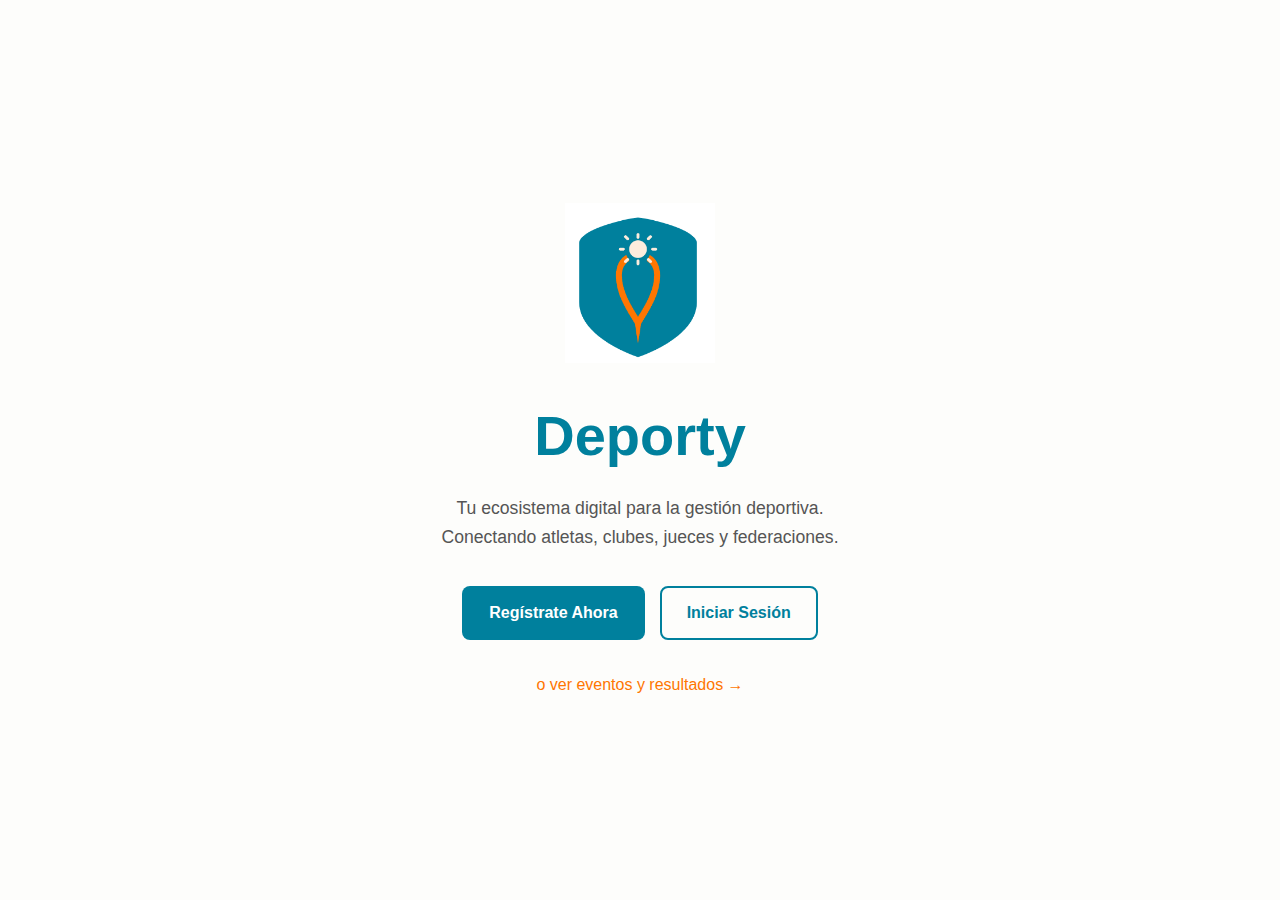
<file: index.html>
<!DOCTYPE html>
<html lang="es">
<head>
    <meta charset="UTF-8">
    <meta name="viewport" content="width=device-width, initial-scale=1.0">
    <title>Bienvenido a Deporty</title>
    <link rel="stylesheet" href="assets/css/style.css">
</head>
<body>

    <main class="landing-page" data-page="home">
        <section class="hero">
            <img src="assets/images/icon.png" alt="Logo de Deporty" class="hero__logo">
            
            <h1 class="hero__title">Deporty</h1>
            <p class="hero__subtitle">Tu ecosistema digital para la gestión deportiva. <br> Conectando atletas, clubes, jueces y federaciones.</p>
            
            <div class="hero__actions">
                <a href="signup.html" class="button button--primary" data-action="navigate-to-register">Regístrate Ahora</a>
                <a href="login.html" class="button button--secondary" data-action="navigate-to-login">Iniciar Sesión</a>
            </div>

            <div class="hero__link-section">
                <a href="eventos_publicos.html" class="hero__link" data-action="view-public-events">o ver eventos y resultados &rarr;</a>
            </div>
        </section>
    </main>
    
</body>
</html>
</file>
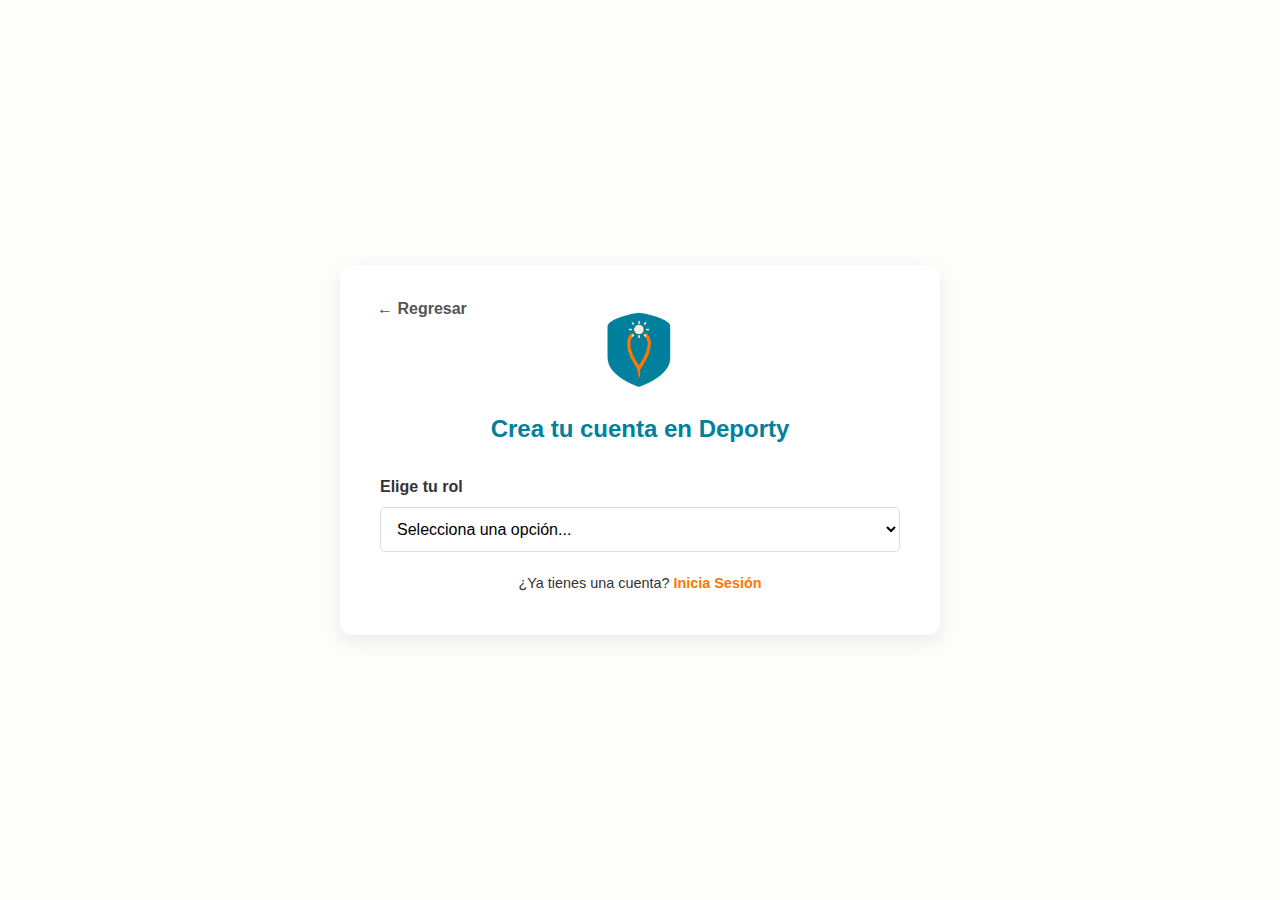
<file: signup.html>
<!DOCTYPE html>
<html lang="es">
<head>
    <meta charset="UTF-8">
    <meta name="viewport" content="width=device-width, initial-scale=1.0">
    <title>Registro en Deporty</title>
    <link rel="stylesheet" href="assets/css/style.css">
</head>
<body>
    <main class="page-container" data-page="registration">
        <div class="form-container" data-component="registration-form">
            
            <a href="index.html" class="form-container__back-button" aria-label="Regresar a la página de inicio" data-action="go-back-home">&larr; Regresar</a>
            
            <a href="index.html" class="form-container__logo-link" aria-label="Página de inicio de Deporty">
                <img src="assets/images/icon.png" alt="Logo de Deporty" class="form-container__logo">
            </a>

            <h2 class="form-container__title">Crea tu cuenta en Deporty</h2>
            
            <form id="registrationForm" class="form" novalidate>
                <div class="form__group">
                    <label for="role" class="form__label">Elige tu rol</label>
                    <select id="role" name="role" class="form__input" data-field="role-selector" required>
                        <option value="" disabled selected>Selecciona una opción...</option>
                        <option value="athlete">Deportista</option>
                        <option value="coach">Entrenador</option>
                        <option value="judge">Juez</option>
                        <option value="club">Club</option>
                    </select>
                </div>
                
                <div id="dynamic-fields-section" style="display: none;">
                    
                    <div id="groupFullName" class="form__group-dynamic">
                        <label for="fullName" class="form__label">Nombre Completo</label>
                        <input type="text" id="fullName" name="fullName" class="form__input" data-field="full-name" required>
                    </div>
                    <div id="groupBusinessName" class="form__group-dynamic">
                        <label for="businessName" class="form__label">Razón Social</label>
                        <input type="text" id="businessName" name="businessName" class="form__input" data-field="business-name" required>
                    </div>

                    <div id="fields-natural-person" class="form__group-role">
                        <fieldset class="form__fieldset">
                            <legend class="form__legend">Información Personal</legend>
                            <div id="groupBirthDate" class="form__group">
                                <label for="birthDate" class="form__label">Fecha de Nacimiento</label>
                                <input type="date" id="birthDate" name="birthDate" class="form__input" data-field="birth-date" required>
                                <input type="hidden" id="calculatedAge" name="calculatedAge">
                                <input type="hidden" id="calculatedCategory" name="calculatedCategory">
                            </div>
                            <div id="groupGender" class="form__group">
                                <label for="gender" class="form__label">Género</label>
                                <select id="gender" name="gender" class="form__input" data-field="gender" required>
                                    <option value="femenino">Femenino</option>
                                    <option value="masculino">Masculino</option>
                                </select>
                            </div>
                        </fieldset>
                        <fieldset class="form__fieldset">
                            <legend class="form__legend">Ubicación</legend>
                            <div class="form__group">
                                <label for="country" class="form__label">País</label>
                                <input type="text" id="country" name="country" class="form__input" value="Colombia" readonly>
                            </div>
                            <div class="form__group">
                                <label for="department" class="form__label">Departamento</label>
                                <select id="department" name="department" class="form__input" required>
                                    <option value="" disabled selected>Selecciona...</option>
                                    <option value="norte-santander">Norte de Santander</option>
                                    <option value="antioquia">Antioquia</option>
                                    <option value="valle-cauca">Valle del Cauca</option>
                                    <option value="bogota">Bogotá D.C.</option>
                                </select>
                            </div>
                            <div class="form__group">
                                <label for="city" class="form__label">Ciudad / Municipio</label>
                                <select id="city" name="city" class="form__input" disabled required>
                                    <option value="">Elige un departamento...</option>
                                </select>
                            </div>
                        </fieldset>
                    </div>

                    <fieldset class="form__fieldset">
                        <legend>Datos de la cuenta</legend>
                        <div class="form__group">
                            <label for="email" class="form__label">Correo Electrónico</label>
                            <input type="email" id="email" name="email" class="form__input" data-field="email" required>
                        </div>
                        <div class="form__group">
                            <label for="password" class="form__label">Contraseña</label>
                            <input type="password" id="password" name="password" class="form__input" data-field="password" required minlength="8">
                        </div>
                        <div class="form__group">
                            <label for="confirmPassword" class="form__label">Confirmar Contraseña</label>
                            <input type="password" id="confirmPassword" name="confirmPassword" class="form__input" data-field="confirm-password" required minlength="8">
                        </div>
                    </fieldset>

                    <div id="form-message" class="form__message"></div>
                    
                    <button type="submit" class="button button--primary button--full-width" data-action="submit-registration">Crear Cuenta</button>
                </div>
            </form>

            <div class="form__footer">
                <p>¿Ya tienes una cuenta? <a href="login.html">Inicia Sesión</a></p>
            </div>
        </div>
    </main>
    <script src="assets/js/registration.js"></script>
</body>
</html>
</file>
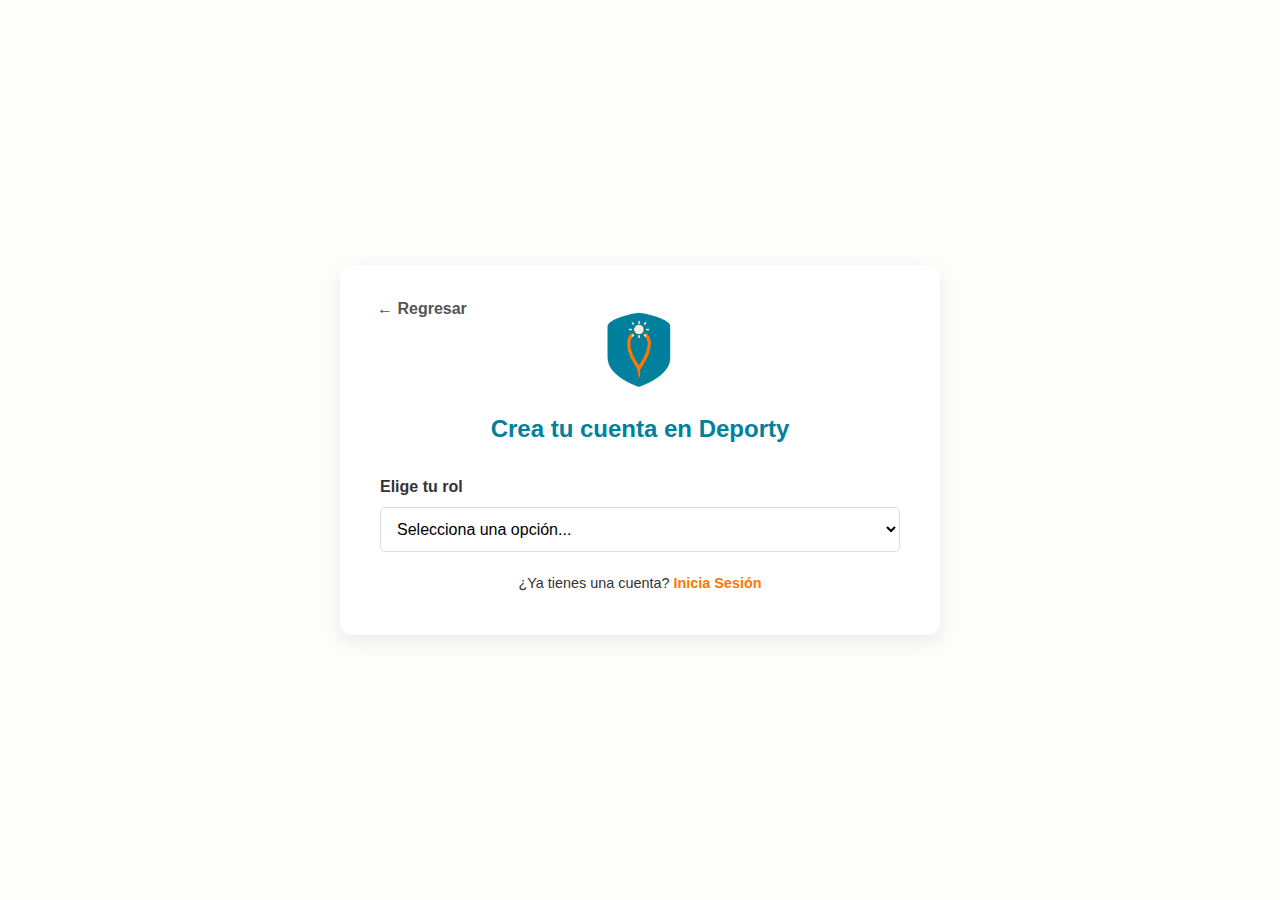
<file: singup.html>
<!DOCTYPE html>
<html lang="es">
<head>
    <meta charset="UTF-8">
    <meta name="viewport" content="width=device-width, initial-scale=1.0">
    <title>Registro en Deporty</title>
    <link rel="stylesheet" href="assets/css/style.css">
</head>
<body>
    <main class="page-container" data-page="registration">
        <div class="form-container" data-component="registration-form">
            
            <a href="index.html" class="form-container__back-button" aria-label="Regresar a la página de inicio" data-action="go-back-home">&larr; Regresar</a>
            
            <a href="index.html" class="form-container__logo-link" aria-label="Página de inicio de Deporty">
                <img src="assets/images/icon.png" alt="Logo de Deporty" class="form-container__logo">
            </a>

            <h2 class="form-container__title">Crea tu cuenta en Deporty</h2>
            
            <form id="registrationForm" class="form">
                <div class="form__group">
                    <label for="role" class="form__label">Elige tu rol</label>
                    <select id="role" name="role" class="form__input" data-field="role-selector" required>
                        <option value="" disabled selected>Selecciona una opción...</option>
                        <option value="athlete">Deportista</option>
                        <option value="coach">Entrenador</option>
                        <option value="judge">Juez</option>
                        <option value="club">Club</option>
                    </select>
                </div>
                
                <div id="dynamic-fields-section" style="display: none;">
                    
                    <div id="groupFullName" class="form__group-dynamic">
                        <label for="fullName" class="form__label">Nombre Completo</label>
                        <input type="text" id="fullName" name="fullName" class="form__input" data-field="full-name">
                    </div>
                    <div id="groupBusinessName" class="form__group-dynamic">
                        <label for="businessName" class="form__label">Razón Social</label>
                        <input type="text" id="businessName" name="businessName" class="form__input" data-field="business-name">
                    </div>

                    <div id="fields-natural-person" class="form__group-role">
                        <fieldset class="form__fieldset">
                            <legend class="form__legend">Información Personal</legend>
                            <div class="form__group">
                                <label for="birthDate" class="form__label">Fecha de Nacimiento</label>
                                <input type="date" id="birthDate" name="birthDate" class="form__input" data-field="birth-date">
                                <input type="hidden" id="calculatedAge" name="calculatedAge">
                                <input type="hidden" id="calculatedCategory" name="calculatedCategory">
                            </div>
                            <div class="form__group">
                                <label for="gender" class="form__label">Género</label>
                                <select id="gender" name="gender" class="form__input" data-field="gender">
                                    <option value="femenino">Femenino</option>
                                    <option value="masculino">Masculino</option>
                                </select>
                            </div>
                        </fieldset>
                        <fieldset class="form__fieldset">
                            <legend class="form__legend">Ubicación</legend>
                            <div class="form__group">
                                <label for="country" class="form__label">País</label>
                                <input type="text" id="country" name="country" class="form__input" value="Colombia" readonly>
                            </div>
                            <div class="form__group">
                                <label for="department" class="form__label">Departamento</label>
                                <select id="department" name="department" class="form__input">
                                    <option value="" disabled selected>Selecciona...</option>
                                    <option value="norte-santander">Norte de Santander</option>
                                    <option value="antioquia">Antioquia</option>
                                    <option value="valle-cauca">Valle del Cauca</option>
                                    <option value="bogota">Bogotá D.C.</option>
                                </select>
                            </div>
                            <div class="form__group">
                                <label for="city" class="form__label">Ciudad / Municipio</label>
                                <select id="city" name="city" class="form__input" disabled>
                                    <option value="">Elige un departamento...</option>
                                </select>
                            </div>
                        </fieldset>
                    </div>

                    <fieldset class="form__fieldset">
                        <legend>Datos de la cuenta</legend>
                        <div class="form__group">
                            <label for="email" class="form__label">Correo Electrónico</label>
                            <input type="email" id="email" name="email" class="form__input" data-field="email" required>
                        </div>
                        <div class="form__group">
                            <label for="password" class="form__label">Contraseña</label>
                            <input type="password" id="password" name="password" class="form__input" data-field="password" required>
                        </div>
                    </fieldset>
                    
                    <button type="submit" class="button button--primary button--full-width" data-action="submit-registration">Crear Cuenta</button>
                </div>
            </form>

            <div class="form__footer">
                <p>¿Ya tienes una cuenta? <a href="login.html">Inicia Sesión</a></p>
            </div>
        </div>
    </main>
    <script src="assets/js/registration.js"></script>
</body>
</html>
</file>
<file: assets/css/style.css>
/* --- Variables de Color de la Marca Deporty (CSS Custom Properties) --- */
:root {
    --color-primary: #00809D;
    --color-accent: #FF7601;
    --color-background: #fdfdfb;
    --color-surface: #ffffff;
    --color-text-primary: #333333;
    --color-text-secondary: #555555;
    --color-border: #dddddd;
    /* --- NUEVO: Colores para mensajes de estado --- */
    --color-error: #D32F2F;
    --color-success: #388E3C;
    --font-primary: -apple-system, BlinkMacSystemFont, "Segoe UI", Roboto, Helvetica, Arial, sans-serif;
    --shadow-soft: 0 6px 20px rgba(0,0,0,0.08);
}

/* --- Reset y Estilos Base (Mobile-First) --- */
* {
    box-sizing: border-box;
    margin: 0;
    padding: 0;
}

body {
    font-family: var(--font-primary);
    background-color: var(--color-background);
    color: var(--color-text-primary);
    line-height: 1.6;
    display: flex;
    flex-direction: column;
    min-height: 100vh;
}

/* --- Contenedor Principal de Página --- */
.page-container, .landing-page {
    flex-grow: 1;
    display: flex;
    flex-direction: column;
    justify-content: center;
    align-items: center;
    padding: 20px;
}

/* --- Landing Page: Hero Section --- */
.hero { text-align: center; }
.hero__logo { max-width: 120px; margin-bottom: 20px; }
.hero__title { font-size: 2.5rem; color: var(--color-primary); margin-bottom: 0.25em; }
.hero__subtitle { font-size: 1.1rem; color: var(--color-text-secondary); max-width: 500px; margin-bottom: 2em; }
.hero__actions { display: flex; flex-direction: column; gap: 15px; margin-bottom: 2em; }
.hero__link-section { margin-top: 1em; }
.hero__link { color: var(--color-accent); text-decoration: none; font-weight: 500; }

/* --- Botones --- */
.button { display: inline-block; padding: 12px 25px; text-decoration: none; border-radius: 8px; font-weight: bold; border: 2px solid transparent; transition: all 0.3s ease; cursor: pointer; text-align: center; }
.button--primary { background-color: var(--color-primary); color: var(--color-surface); }
.button--primary:hover { background-color: var(--color-accent); }
.button--secondary { background-color: transparent; color: var(--color-primary); border-color: var(--color-primary); }
.button--secondary:hover { background-color: var(--color-primary); color: var(--color-surface); }
.button--full-width { width: 100%; }

/* --- Formularios --- */
.form-container { background-color: var(--color-surface); padding: 30px; border-radius: 12px; box-shadow: var(--shadow-soft); width: 100%; max-width: 500px; position: relative; }
.form-container__logo { display: block; max-width: 80px; margin: 0 auto 20px; }
.form-container__title { text-align: center; margin-bottom: 25px; color: var(--color-primary); }
.form-container__back-button { position: absolute; top: 25px; left: 25px; background-color: transparent; color: var(--color-text-secondary); text-decoration: none; font-size: 1rem; font-weight: 600; padding: 6px 12px; border-radius: 8px; transition: all 0.2s ease; }
.form-container__back-button:hover { background-color: #f5f5f5; color: var(--color-accent); }
.form__group, .form__group-dynamic { margin-bottom: 20px; }
.form__label, .form__legend { display: block; margin-bottom: 8px; font-weight: 600; }
.form__fieldset { border: 1px solid var(--color-border); border-radius: 8px; padding: 20px; margin-top: 20px; }
.form__input, .form__select { width: 100%; padding: 12px; border: 1px solid var(--color-border); border-radius: 5px; font-size: 1rem; font-family: var(--font-primary); background-color: var(--color-surface); }
.form__input:disabled, .form__select:disabled { background-color: #f0f2f5; cursor: not-allowed; }
.form__input[readonly] { background-color: #f0f2f5; cursor: default; }
.form__input:focus, .form__select:focus { border-color: var(--color-primary); outline: none; box-shadow: 0 0 0 3px rgba(0, 128, 157, 0.2); }
.form__footer { text-align: center; margin-top: 20px; font-size: 0.9em; }
.form__footer a { color: var(--color-accent); text-decoration: none; font-weight: 600; }
.form__group-role { display: none; }

/* --- NUEVO: Estilos para mensajes de validación --- */
.form__message {
    padding: 10px;
    margin-bottom: 20px;
    border-radius: 5px;
    text-align: center;
    font-weight: 500;
    display: none; /* Oculto por defecto */
}
.form__message--error {
    background-color: var(--color-error);
    color: white;
    display: block; /* Se muestra cuando tiene esta clase */
}
.form__message--success {
    background-color: var(--color-success);
    color: white;
    display: block; /* Se muestra cuando tiene esta clase */
}


/* --- Media Queries (Responsive Design) --- */
@media (min-width: 768px) {
    .hero__logo { max-width: 150px; }
    .hero__title { font-size: 3.5rem; }
    .hero__actions { flex-direction: row; justify-content: center; }
    .form-container { padding: 40px; max-width: 600px; }
}
</file>
